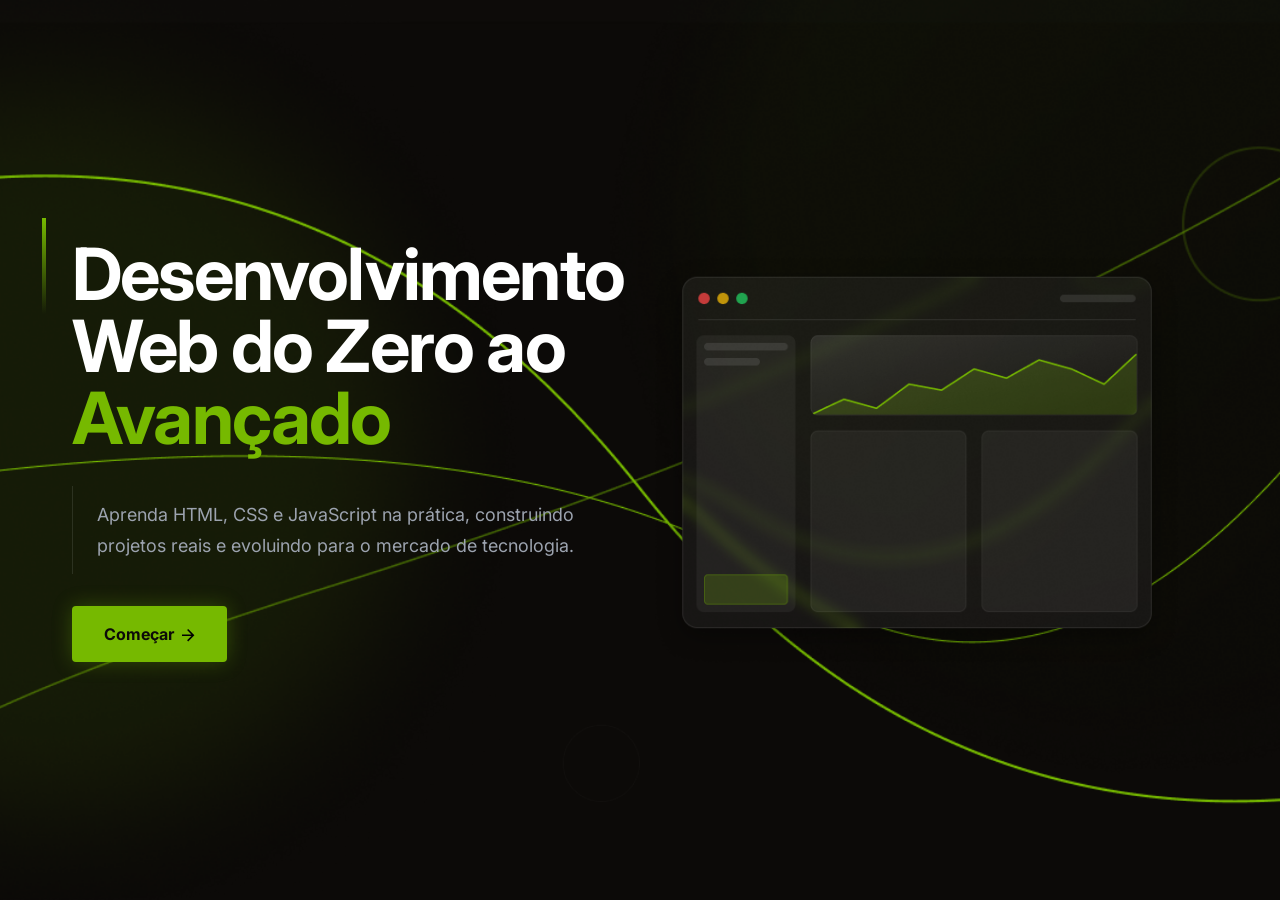
<file: index.html>
<!doctype html>
<html lang="pt-BR">
  <head>
    <meta charset="UTF-8" />
    <meta name="viewport" content="width=device-width, initial-scale=1.0" />
    <title>EdTech</title>
    <link rel="preconnect" href="https://fonts.googleapis.com" />
    <link rel="preconnect" href="https://fonts.gstatic.com" crossorigin />
    <link
      href="https://fonts.googleapis.com/css2?family=Inter:wght@400;500;600;700&display=swap"
      rel="stylesheet"
    />
    <link rel="stylesheet" href="css/theme.css" />
    <link rel="stylesheet" href="css/components/button.css" />
    <link rel="stylesheet" href="css/components/typography.css" />
    <link rel="stylesheet" href="css/pages/home.css" />
  </head>
  <body>
    <main class="home-page">
      <section class="home-section">
        <div class="home-col">
          <div class="home-title-accent"></div>
          <h1 class="text heading-xl text-muted">
            Desenvolvimento Web do Zero ao
            <span class="text-highlight">Avançado</span>
          </h1>
          <div class="home-subtitle-container">
            <p class="text text-lg home-subtitle">
              Aprenda HTML, CSS e JavaScript na prática, construindo projetos
              reais e evoluindo para o mercado de tecnologia.
            </p>
          </div>
          <a href="course.html" class="btn btn--secondary btn-start">
            <span>Começar</span>
            <img
              src="assets/icons/arrow-horizontal.svg"
              alt="Seta apontando para a direita"
              class="btn-icon"
            />
          </a>
        </div>
        <div class="home-col">
          <img
            src="assets/images/mac-dashboard.png"
            alt="Dashboard"
            class="home-image"
          />
        </div>
      </section>
    </main>
  </body>
</html>
</file>
<file: css/theme.css>
:root {
  /* Base Colors */
  --color-lime-500: #76b900;
  --color-slate-100: #f9fafb;
  --color-slate-150: #f5f5f5;
  --color-slate-250: #d1d5db;
  --color-slate-500: #64748b;
  --color-slate-600: #475569;
  --color-slate-700: #334155;
  --color-slate-800: #1e293b;
  --color-slate-850: #1c232f;
  --color-slate-900: #0f172a;
  --color-slate-950: #0c0a08;

  /* State Colors */
  --color-gray-50: #f7f8f5;
  --color-gray-100: #f3f4f6;
  --color-green-100: #e8f5e9;
  --color-green-700: #166534;
  --color-green-800: #14532d;
  --color-yellow-100: #fff9c4;
  --color-yellow-800: #713f12;

  /* Text Colors */
  --color-white: #ffffff;
  --color-olive-600: #5c6b48;
  --color-olive-900: #171d0c;
  --color-slate-300: #9ca3af;
  --color-slate-400: #94a3b8;
  --color-slate-900: #0f172a;
  --color-gray-700: #525252;

  /* Border Colors */
  --color-slate-200: #e2e8f0;
  --color-gray-200: #e5e7eb;
  --color-green-100-border: #dcfce7;

  /* Effects */
  --color-lime-500-alpha: #76b9004d;
}

body {
  min-height: 100dvh;
  display: flex;
  flex-direction: column;
}

main {
  flex: 1;
  width: 100%;
}

* {
  margin: 0;
  padding: 0;
  box-sizing: border-box;
}

.sr-only {
  position: absolute;
  width: 1px;
  height: 1px;
  padding: 0;
  margin: -1px;
  overflow: hidden;
  clip: rect(0, 0, 0, 0);
  white-space: nowrap;
  border: 0;
}

.justify-text {
  text-align: justify;
}
</file>
<file: css/components/button.css>
.btn {
  display: flex;
  align-items: center;
  justify-content: center;
  gap: 0.5rem;
  padding: 0.625rem 1.5rem;
  border-radius: 4px;
  background: var(--color-slate-950);
  color: var(--color-white);
  border: none;
  cursor: pointer;
  font-size: 1rem;
  line-height: 1.5;
  font-family: "Inter", sans-serif;
  transition:
    background 0.2s ease,
    box-shadow 0.2s ease,
    opacity 0.2s ease,
    border 0.2s ease;
}

.btn:hover:not(:disabled) {
  background: var(--color-lime-500);
}

.btn:disabled {
  background: var(--color-gray-100);
  color: var(--color-slate-400);
  cursor: not-allowed;
  opacity: 1;
}

.btn:focus-visible {
  outline: 2px solid var(--color-lime-500);
  outline-offset: 2px;
}

.btn--secondary {
  background: var(--color-lime-500);
}

.btn--secondary:hover:not(:disabled) {
  opacity: 0.8;
}

.btn--tertiary {
  background: var(--color-white);
  border: 1px solid var(--color-gray-200);
  color: var(--color-slate-700);
}

.btn--tertiary:hover:not(:disabled) {
  background: var(--color-slate-950);
  color: var(--color-white);
  border-color: var(--color-slate-950);
}

@media (max-width: 768px) {
  .btn {
    padding: 0.5rem 1rem;
    font-size: 0.875rem;
  }
}
</file>
<file: css/components/typography.css>
.text {
  font-family: "Inter", sans-serif;
}

.heading-xl {
  font-size: 4.5rem;
  line-height: 1;
  letter-spacing: -0.025em;
  font-weight: 700;
}

.heading-lg {
  font-size: 3rem;
  line-height: 1;
  letter-spacing: -0.025em;
  font-weight: 900;
}

.heading-md {
  font-size: 2.25rem;
  font-weight: 700;
  line-height: 1;
}

.heading-sm {
  font-size: 1.25rem;
  line-height: 1.4;
  font-weight: 700;
}

.text-lg {
  font-size: 1.125rem;
  line-height: 1.75;
  font-weight: 400;
}

.text-md {
  font-size: 1rem;
  line-height: 1.556;
  font-weight: 400;
}

.text-sm {
  font-size: 0.875rem;
  line-height: 1.422;
  font-weight: 400;
}

.text-xs {
  font-size: 0.75rem;
  line-height: 1.25;
  font-weight: 400;
}

.text-primary {
  color: var(--color-olive-600);
}

.text-secondary {
  color: var(--color-slate-400);
}

.text-dark {
  color: var(--color-olive-900);
}

.text-muted {
  color: var(--color-white);
}

.text-slate {
  color: var(--color-slate-950);
}

.text-gray {
  color: var(--color-gray-700);
}

.text-highlight {
  color: var(--color-lime-500);
}

@media (max-width: 1024px) {
  .heading-xl {
    font-size: 3.5rem;
  }
  .heading-lg {
    font-size: 2.5rem;
  }
  .heading-md {
    font-size: 2rem;
  }
  .text-md {
    font-size: 0.875rem;
  }
}

@media (max-width: 768px) {
  .heading-xl {
    font-size: 2.5rem;
  }
  .heading-lg {
    font-size: 2rem;
  }
  .heading-md {
    font-size: 1.5rem;
  }
  .heading-sm {
    font-size: 1.125rem;
  }
  .text-lg {
    font-size: 1rem;
  }
  .text-md {
    font-size: 0.875rem;
  }
}

@media (max-width: 480px) {
  .heading-xl {
    font-size: 2rem;
  }
  .heading-lg {
    font-size: 1.5rem;
  }
  .heading-md {
    font-size: 1.25rem;
  }
  .heading-sm {
    font-size: 1rem;
  }
  .text-lg {
    font-size: 0.875rem;
  }
  .text-md {
    font-size: 0.75rem;
  }
  .text-sm {
    font-size: 0.75rem;
  }
}
</file>
<file: css/pages/home.css>
.home-page {
  background-color: var(--color-slate-950);
  background-image: url("../../assets/images/home-background.png");
  background-size: cover;
  background-position: center;
  background-repeat: no-repeat;
  min-height: 100dvh;
  width: 100%;
  display: block;
}

.home-section {
  display: grid;
  grid-template-columns: 1fr 1fr;
  gap: 1.5rem;
  max-width: 1200px;
  margin: 0 auto;
  min-height: 100dvh;
  padding: 2rem;
  align-items: center;
}

.home-col {
  width: 100%;
}

.home-col:first-child {
  display: flex;
  flex-direction: column;
  gap: 2rem;
  align-items: flex-start;
  position: relative;
}

.home-title-accent {
  position: absolute;
  width: 4px;
  height: 96px;
  background: linear-gradient(
    180deg,
    var(--color-lime-500) 0%,
    rgba(118, 185, 0, 0) 100%
  );
  left: -30px;
  top: -20px;
}

.home-subtitle-container {
  display: flex;
  align-items: center;
  min-height: 88px;
  padding-left: 1.5rem;
  border-left: 1px solid #ffffff1a;
}

.home-subtitle {
  color: var(--color-slate-300);
}

.home-image {
  max-width: 530px;
  margin-top: 20px;
  width: 100%;
  height: auto;
  display: block;
}

.btn-start {
  color: var(--color-slate-950);
  padding: 1rem 2rem;
  box-shadow: 0px 0px 20px 0px var(--color-lime-500-alpha);
  font-weight: 700;
  text-decoration: none;
}

.btn-icon {
  width: 13px;
  height: 13px;
  margin-top: 2.5px;
}

@media (max-width: 1064px) {
  .home-section {
    grid-template-columns: 1fr;
    text-align: center;
    padding: 4rem;
  }

  .home-subtitle-container {
    padding: 0;
    min-height: 0;
    border: none;
  }

  .home-col:first-child {
    align-items: center;
  }

  .home-col:last-child {
    display: none;
  }

  .home-title-accent {
    display: none;
  }
}

@media (max-width: 768px) {
  .home-section {
    padding: 2rem 1.5rem;
  }

  .home-subtitle-container {
    padding-left: 1rem;
  }
}
</file>
